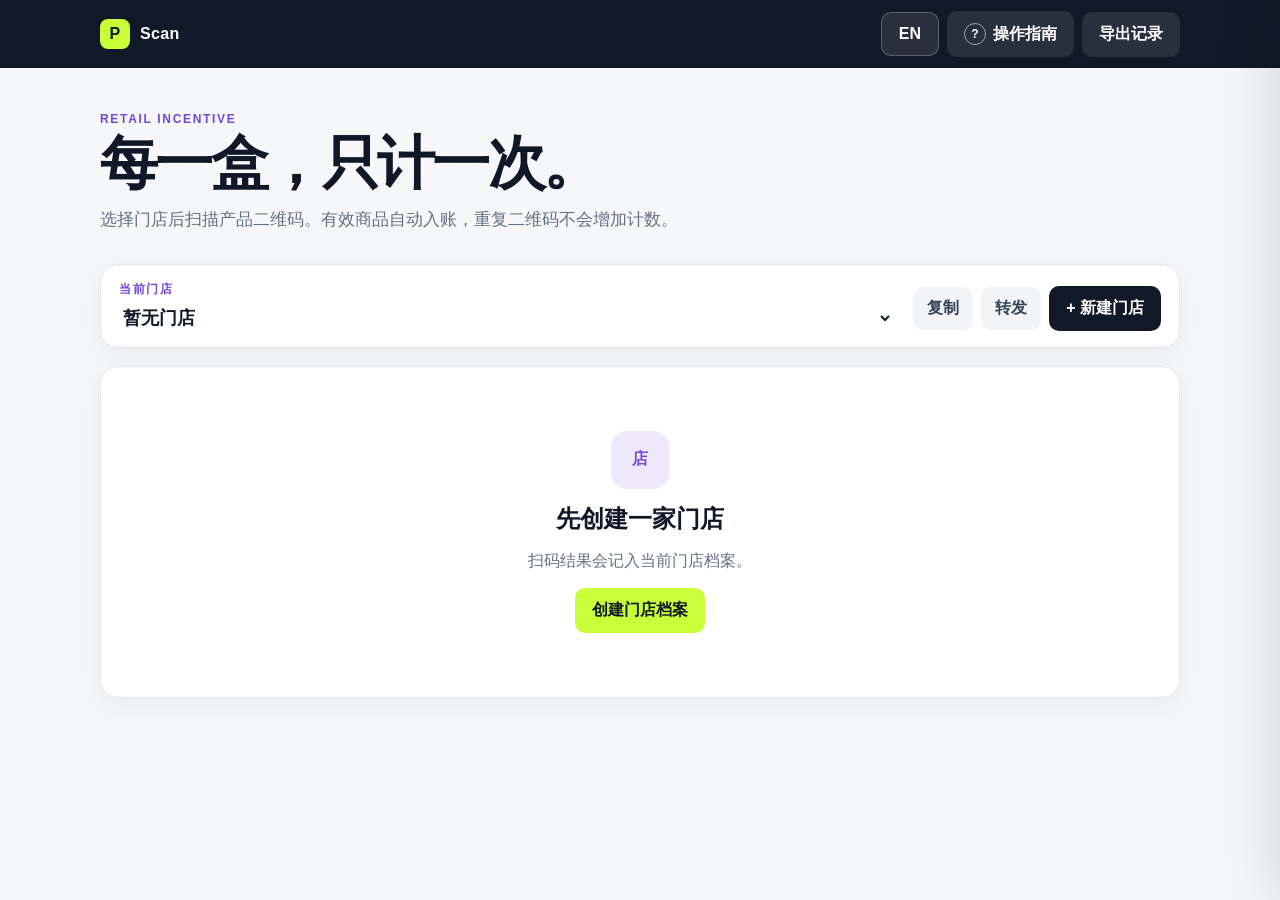
<file: index.html>
<!doctype html>
<html lang="zh-CN">
  <head>
    <meta charset="UTF-8" />
    <meta name="viewport" content="width=device-width, initial-scale=1, viewport-fit=cover" />
    <meta name="theme-color" content="#111827" />
    <title>门店扫码</title>
    <link rel="stylesheet" href="./styles.css" />
  </head>
  <body>
    <header class="topbar">
      <div class="brand"><span class="brand-mark">P</span><span>Scan</span></div>
      <div class="topbar-actions">
        <button id="language-button" class="quiet-button language-button" type="button" aria-label="Switch to English">EN</button>
        <button id="guide-button" class="quiet-button guide-trigger" type="button" aria-controls="guide-sidebar" aria-expanded="false">操作指南</button>
        <button id="export-button" class="quiet-button" type="button">导出记录</button>
      </div>
    </header>

    <main class="shell">
      <section class="hero">
        <p class="eyebrow">RETAIL INCENTIVE</p>
        <h1>每一盒，只计一次。</h1>
        <p>选择门店后扫描产品二维码。有效商品自动入账，重复二维码不会增加计数。</p>
      </section>

      <section class="store-panel card">
        <div class="store-selector">
          <span class="label">当前门店</span>
          <select id="store-select" aria-label="选择门店"></select>
        </div>
        <div class="store-actions">
          <button id="copy-store-button" class="action-button" type="button">复制</button>
          <button id="share-store-button" class="action-button" type="button">转发</button>
          <button id="new-store-button" class="secondary-button" type="button">+ 新建门店</button>
        </div>
      </section>

      <section id="empty-state" class="empty-state card">
        <div class="empty-icon">店</div>
        <h2>先创建一家门店</h2>
        <p>扫码结果会记入当前门店档案。</p>
        <button id="empty-new-store" class="primary-button" type="button">创建门店档案</button>
      </section>

      <div id="workspace" hidden>
        <section class="stats-grid">
          <article class="stat card"><span>有效扫码</span><strong id="total-count">0</strong><small>盒</small></article>
          <article class="stat card"><span>今日新增</span><strong id="today-count">0</strong><small>盒</small></article>
          <article class="stat card"><span>产品种类</span><strong id="product-count">0</strong><small>类</small></article>
        </section>

        <section class="batch-card card">
          <div class="section-heading">
            <div><span class="label">积分与返利</span><h2>当前批次</h2></div>
            <span id="batch-status" class="status-pill">等待扫码</span>
          </div>
          <div class="batch-grid">
            <div><span>本批积分</span><strong id="batch-points">0</strong><small>分（每盒 1 分）</small></div>
            <div><span>8000 KIT</span><strong id="batch-kit-count">0</strong><small>盒 × £22</small></div>
            <div><span>8000 POD</span><strong id="batch-pod-count">0</strong><small>盒 × £15.50</small></div>
            <div class="rebate-total"><span>20% 返利</span><strong id="batch-rebate">£0.00</strong><small id="batch-sales">计价销售额 £0.00</small></div>
          </div>
          <button id="submit-batch-button" class="primary-button full" type="button" disabled>提交本批并计算返利</button>
          <p id="last-batch-summary" class="batch-summary" hidden></p>
        </section>

        <section class="scanner-card card">
          <div class="section-heading">
            <div><span class="label">二维码扫描</span><h2 id="scanner-title">准备扫描</h2></div>
            <span id="camera-status" class="status-pill">相机未启动</span>
          </div>
          <div class="camera-frame">
            <div id="reader" aria-label="二维码相机画面"></div>
            <div id="detail-reader" aria-hidden="true"></div>
            <div class="scan-window" aria-hidden="true"><i></i></div>
            <div id="camera-placeholder" class="camera-placeholder">
              <div class="camera-icon"></div><p>点击下方按钮开启后置相机</p>
            </div>
          </div>
          <div id="scan-feedback" class="feedback neutral" role="status">等待扫码</div>
          <label id="camera-picker" class="camera-picker" hidden>
            <span>选择摄像头</span>
            <select id="camera-select"></select>
          </label>
          <div class="scanner-actions">
            <button id="camera-button" class="primary-button" type="button">开启相机扫码</button>
            <button id="capture-button" class="secondary-button" type="button">拍照识别</button>
            <input id="image-input" type="file" accept="image/*" capture="environment" hidden />
          </div>
          <details class="manual-entry">
            <summary>无法使用相机？手动输入测试</summary>
            <form id="manual-form">
              <input id="manual-code" autocomplete="off" maxlength="100" placeholder="输入二维码完整内容" />
              <button class="secondary-button" type="submit">验证并计数</button>
            </form>
          </details>
        </section>

        <section class="card records-card">
          <div class="section-heading">
            <div><span class="label">门店档案</span><h2 id="store-name">扫码记录</h2></div>
            <button id="edit-store-button" class="text-button" type="button">编辑资料</button>
          </div>
          <div id="store-meta" class="store-meta"></div>
          <div class="table-wrap">
            <table>
              <thead><tr><th>时间</th><th>产品</th><th>口味</th><th>二维码尾号</th></tr></thead>
              <tbody id="scan-list"></tbody>
            </table>
          </div>
          <p id="no-records" class="no-records">这家门店还没有有效扫码。</p>
        </section>
      </div>
    </main>

    <dialog id="store-dialog">
      <form id="store-form" method="dialog">
        <div class="dialog-heading"><div><span class="label">门店档案</span><h2 id="dialog-title">新建门店</h2></div><button class="close-button" value="cancel" aria-label="关闭">×</button></div>
        <input id="store-id" type="hidden" />
        <label>门店名称 *<input id="store-name-input" required maxlength="80" placeholder="例如：Soho Vape Store" /></label>
        <label>邮编（选填）<input id="store-postcode-input" maxlength="8" autocomplete="postal-code" placeholder="例如：SW1A 1AA" aria-describedby="postcode-error" /></label>
        <p id="postcode-error" class="field-error" role="alert" hidden>请输入有效的英国邮编，例如 SW1A 1AA。</p>
        <label>决策人名称（选填）<input id="store-decision-maker-input" maxlength="80" placeholder="姓名" /></label>
        <label>联系方式（选填）<input id="store-contact-input" maxlength="100" autocomplete="tel" placeholder="电话、WhatsApp 或邮箱" /></label>
        <div class="dialog-actions"><button class="quiet-button" value="cancel" type="button" id="cancel-store">取消</button><button class="primary-button" type="submit">保存档案</button></div>
      </form>
    </dialog>

    <dialog id="store-confirm-dialog">
      <form method="dialog">
        <div class="dialog-heading"><div><span class="label">开始扫码前确认</span><h2>店铺信息是否正确？</h2></div></div>
        <div class="confirm-store-card"><strong id="confirm-store-name"></strong><span id="confirm-store-postcode"></span></div>
        <p class="confirm-hint">本次扫码将计入以上店铺。</p>
        <div class="dialog-actions"><button class="quiet-button" value="cancel">取消</button><button class="primary-button" value="confirm">确认并开始扫码</button></div>
      </form>
    </dialog>

    <div id="guide-overlay" class="guide-overlay" aria-hidden="true"></div>
    <aside id="guide-sidebar" class="guide-sidebar" aria-hidden="true" aria-labelledby="guide-title">
      <div class="guide-header">
        <div><span class="label">快速上手</span><h2 id="guide-title">操作指南</h2></div>
        <button id="guide-close" class="guide-close" type="button" aria-label="关闭操作指南">×</button>
      </div>
      <div class="guide-content">
        <p class="guide-intro">按照以下步骤完成建店、扫码和结果分享。所有扫码数据只保存在当前手机浏览器。</p>
        <ol class="guide-steps">
          <li><span class="step-number">1</span><div><strong>创建店铺</strong><p>填写店铺名称、英国邮编、决策人名称和联系方式；邮编会自动校验和格式化。</p></div></li>
          <li><span class="step-number">2</span><div><strong>选择当前门店</strong><p>扫码前确认顶部显示的是正确门店，所有有效扫码会记入该门店。</p></div></li>
          <li><span class="step-number">3</span><div><strong>允许相机并确认店铺</strong><p>允许相机权限后，核对弹窗中的店铺名称和邮编，点击确认后才会开始扫码。</p></div></li>
          <li><span class="step-number">4</span><div><strong>对准二维码</strong><p>让完整二维码位于扫描框内并保持稳定。无法实时扫描时，点击“拍照识别”。</p></div></li>
          <li><span class="step-number">5</span><div><strong>查看识别结果</strong><div class="result-guide"><span class="result-success">计数成功</span><span>有效商品 +1</span><span class="result-duplicate">重复扫码</span><span>不会重复计数</span><span class="result-error">无效二维码</span><span>编码不符合规则</span></div></div></li>
          <li><span class="step-number">6</span><div><strong>提交批次</strong><p>每个有效盒码积 1 分。提交后系统按 8000 KIT £22、8000 POD £15.50 自动计算销售额及 20% 返利。</p></div></li>
        </ol>
        <section class="guide-note">
          <h3>相机无法开启？</h3>
          <p>请确认通过 HTTPS 网站打开，并在手机的浏览器网站设置中允许相机。关闭其他正在使用相机的应用后重试。</p>
        </section>
        <section class="guide-note">
          <h3>数据保存在哪里？</h3>
          <p>门店和扫码记录保存在当前浏览器。清除浏览器数据或更换手机后不会自动同步，请定期导出记录。</p>
        </section>
      </div>
    </aside>

    <script src="./vendor/html5-qrcode.min.js"></script>
    <script src="./vendor/jsQR.js"></script>
    <script type="module" src="./app.js"></script>
  </body>
</html>
</file>
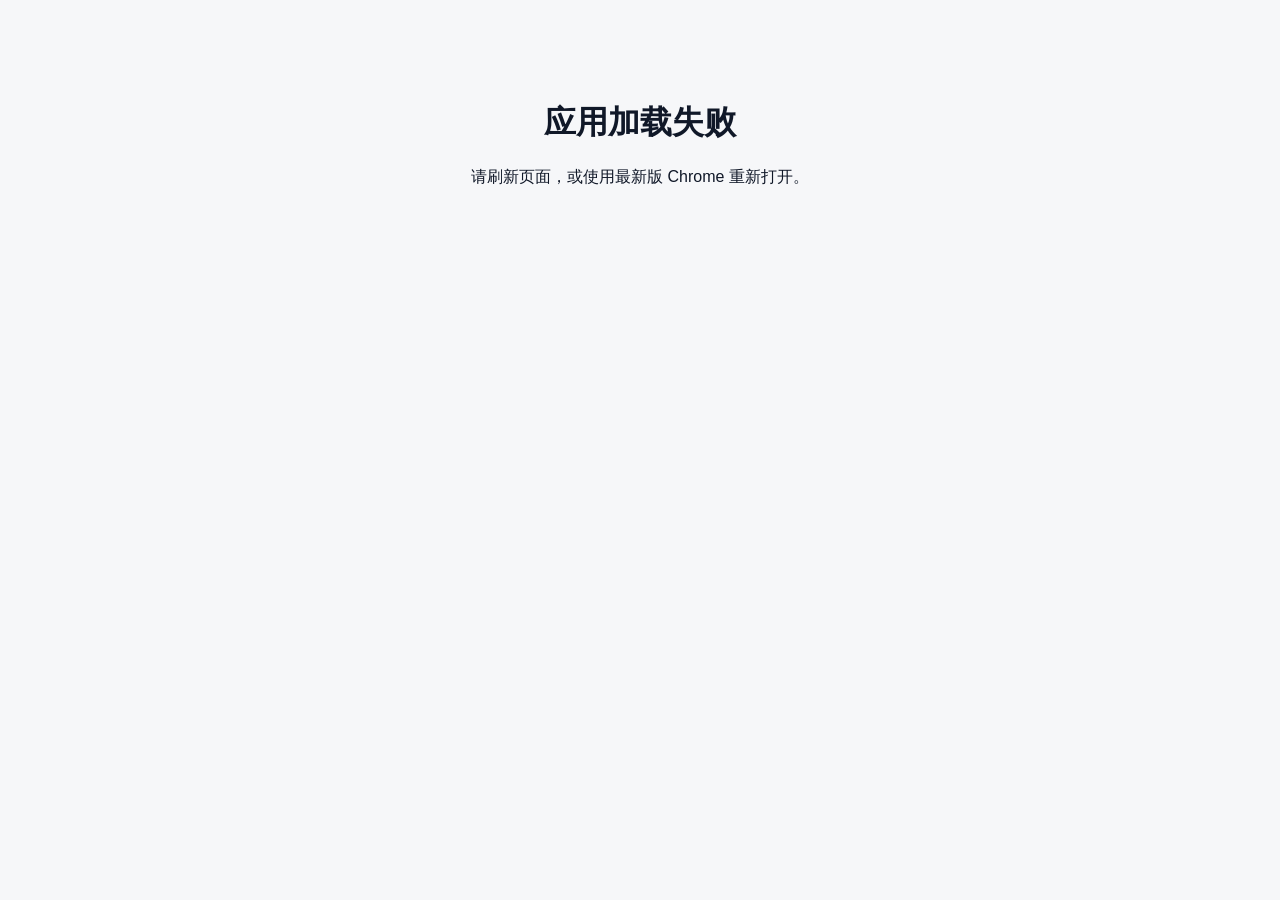
<file: PIXL门店扫码.html>
<!doctype html>
<html lang="zh-CN">
  <head>
    <meta charset="UTF-8" />
    <meta name="viewport" content="width=device-width, initial-scale=1, viewport-fit=cover" />
    <meta name="theme-color" content="#111827" />
    <title>PIXL 门店扫码 - 单文件版</title>
    <style>
:root { color-scheme: light; --ink:#101828; --muted:#667085; --line:#e4e7ec; --paper:#fff; --wash:#f6f7f9; --lime:#c8ff38; --purple:#7347d8; --success:#087a52; --danger:#b42318; font-family: Inter, "Segoe UI", "Microsoft YaHei", sans-serif; }
* { box-sizing:border-box; }
body { margin:0; color:var(--ink); background:var(--wash); }
button,input,select { font:inherit; }
button { cursor:pointer; }
.topbar { height:68px; padding:0 max(20px,calc((100vw - 1080px)/2)); display:flex; align-items:center; justify-content:space-between; background:#111827; color:white; }
.brand { display:flex; align-items:center; gap:10px; font-weight:750; letter-spacing:.02em; }
.brand-mark { display:grid; place-items:center; width:30px; height:30px; background:var(--lime); color:#111827; border-radius:8px; font-weight:900; }
.shell { width:min(1080px,calc(100% - 32px)); margin:0 auto; padding:44px 0 72px; }
.hero { max-width:660px; margin-bottom:30px; }
.eyebrow,.label { display:block; margin:0 0 7px; color:var(--purple); font-size:12px; font-weight:800; letter-spacing:.14em; text-transform:uppercase; }
.hero h1 { margin:0 0 12px; font-size:clamp(34px,6vw,58px); line-height:1.05; letter-spacing:-.045em; }
.hero p:last-child { margin:0; color:var(--muted); font-size:17px; line-height:1.65; }
.card { background:var(--paper); border:1px solid var(--line); border-radius:18px; box-shadow:0 8px 28px rgba(16,24,40,.05); }
.store-panel { padding:16px 18px; display:flex; align-items:end; justify-content:space-between; gap:20px; margin-bottom:18px; }
.store-panel>div { flex:1; }
select { width:100%; border:0; padding:2px 30px 2px 0; color:var(--ink); background:transparent; font-weight:750; font-size:18px; outline:none; }
.primary-button,.secondary-button,.quiet-button { border:0; border-radius:10px; padding:12px 17px; font-weight:750; }
.primary-button { color:#111827; background:var(--lime); }
.secondary-button { color:white; background:#111827; }
.quiet-button { color:inherit; background:rgba(255,255,255,.1); }
.full { width:100%; margin-top:12px; padding:15px; }
.empty-state { padding:64px 24px; text-align:center; }
.empty-state h2 { margin:14px 0 6px; }.empty-state p { color:var(--muted); }.empty-icon { margin:auto; display:grid; place-items:center; width:58px; height:58px; border-radius:16px; background:#eee9fa; color:var(--purple); font-weight:800; }
.stats-grid { display:grid; grid-template-columns:repeat(3,1fr); gap:14px; margin-bottom:14px; }
.stat { padding:22px; }.stat span { color:var(--muted); font-size:14px; }.stat strong { display:inline-block; margin:10px 5px 0 0; font-size:36px; letter-spacing:-.04em; }.stat small { color:var(--muted); }
.scanner-card,.records-card { padding:24px; margin-bottom:14px; }
.section-heading { display:flex; justify-content:space-between; align-items:center; gap:14px; margin-bottom:18px; }
.section-heading h2 { margin:0; font-size:22px; }.status-pill { padding:7px 10px; border-radius:999px; color:var(--muted); background:#f2f4f7; font-size:12px; font-weight:750; }.status-pill.live { background:#e7f8ef; color:var(--success); }
.camera-frame { position:relative; overflow:hidden; aspect-ratio:16/9; min-height:260px; border-radius:14px; background:#111827; }
#camera { width:100%; height:100%; object-fit:cover; }
.camera-placeholder { position:absolute; inset:0; display:grid; place-content:center; justify-items:center; color:#d0d5dd; text-align:center; }.camera-placeholder[hidden] { display:none; }.camera-icon { width:54px; height:40px; border:3px solid #98a2b3; border-radius:10px; position:relative; }.camera-icon:before { content:""; position:absolute; width:16px; height:16px; border:3px solid #98a2b3; border-radius:50%; left:16px; top:9px; }.camera-icon:after { content:""; position:absolute; width:20px; height:7px; background:#98a2b3; border-radius:5px 5px 0 0; left:14px; top:-9px; }
.scan-window { pointer-events:none; position:absolute; width:min(58%,280px); aspect-ratio:1; top:50%; left:50%; transform:translate(-50%,-50%); border:2px solid rgba(255,255,255,.28); border-radius:18px; }.scan-window:before,.scan-window:after,.scan-window i:before,.scan-window i:after { content:""; position:absolute; width:32px; height:32px; border-color:var(--lime); border-style:solid; }.scan-window:before { top:-2px; left:-2px; border-width:4px 0 0 4px; border-radius:16px 0 0; }.scan-window:after { top:-2px; right:-2px; border-width:4px 4px 0 0; border-radius:0 16px 0 0; }.scan-window i:before { bottom:-2px; left:-2px; border-width:0 0 4px 4px; border-radius:0 0 0 16px; }.scan-window i:after { bottom:-2px; right:-2px; border-width:0 4px 4px 0; border-radius:0 0 16px; }
.feedback { display:flex; justify-content:space-between; gap:10px; margin-top:12px; padding:13px 15px; border-radius:10px; font-size:14px; }.feedback span { color:inherit; opacity:.8; text-align:right; }.feedback.neutral { background:#f2f4f7; color:var(--muted); }.feedback.success { background:#e7f8ef; color:var(--success); }.feedback.error { background:#feeceb; color:var(--danger); }.feedback.duplicate { background:#fff4dc; color:#92400e; }
.manual-entry { margin-top:13px; color:var(--muted); font-size:13px; }.manual-entry summary { cursor:pointer; }.manual-entry form { display:flex; gap:8px; margin-top:10px; }.manual-entry input { flex:1; min-width:0; border:1px solid var(--line); border-radius:10px; padding:12px; }
.text-button,.close-button { border:0; color:var(--purple); background:transparent; font-weight:700; }.store-meta { margin:-8px 0 18px; color:var(--muted); font-size:14px; }
.table-wrap { overflow-x:auto; } table { width:100%; border-collapse:collapse; font-size:14px; } th { color:var(--muted); font-size:12px; text-align:left; font-weight:650; } th,td { padding:13px 10px; border-bottom:1px solid #f0f1f3; white-space:nowrap; } td strong,td small { display:block; } td small { margin-top:3px; color:var(--muted); }.no-records { padding:28px; color:var(--muted); text-align:center; }
dialog { width:min(520px,calc(100% - 28px)); padding:0; border:0; border-radius:18px; box-shadow:0 24px 70px rgba(16,24,40,.25); } dialog::backdrop { background:rgba(16,24,40,.6); backdrop-filter:blur(3px); } dialog form { padding:26px; }.dialog-heading { display:flex; justify-content:space-between; align-items:flex-start; margin-bottom:20px; }.dialog-heading h2 { margin:0; }.close-button { color:var(--muted); font-size:28px; line-height:1; } dialog label { display:block; margin:13px 0; color:#344054; font-size:13px; font-weight:650; } dialog input { width:100%; margin-top:6px; padding:12px 13px; border:1px solid #d0d5dd; border-radius:9px; outline:none; } dialog input:focus { border-color:var(--purple); box-shadow:0 0 0 3px #eee9fa; }.dialog-actions { display:flex; justify-content:flex-end; gap:10px; margin-top:22px; }.dialog-actions .quiet-button { color:var(--muted); background:#f2f4f7; }.fatal { padding:80px 24px; text-align:center; }
@media (max-width:680px) { .shell { width:min(100% - 22px,1080px); padding-top:28px; }.topbar { padding:0 14px; }.stats-grid { grid-template-columns:1fr 1fr 1fr; gap:8px; }.stat { padding:15px 12px; }.stat strong { font-size:27px; }.stat span { font-size:12px; }.scanner-card,.records-card { padding:16px; }.camera-frame { min-height:300px; aspect-ratio:3/4; }.store-panel { align-items:center; }.store-panel .secondary-button { padding:10px 12px; white-space:nowrap; }.feedback { flex-direction:column; }.feedback span { text-align:left; }.manual-entry form { flex-direction:column; } }

    </style>
  </head>
  <body>
    <header class="topbar">
      <div class="brand"><span class="brand-mark">P</span><span>PIXL Scan</span></div>
      <button id="export-button" class="quiet-button" type="button">导出记录</button>
    </header>

    <main class="shell">
      <section class="hero">
        <p class="eyebrow">RETAIL INCENTIVE</p>
        <h1>每一盒，只计一次。</h1>
        <p>选择门店后扫描产品二维码。有效商品自动入账，重复二维码不会增加计数。</p>
      </section>

      <section class="store-panel card">
        <div>
          <span class="label">当前门店</span>
          <select id="store-select" aria-label="选择门店"></select>
        </div>
        <button id="new-store-button" class="secondary-button" type="button">+ 新建门店</button>
      </section>

      <section id="empty-state" class="empty-state card">
        <div class="empty-icon">店</div>
        <h2>先创建一家门店</h2>
        <p>扫码结果会记入当前门店档案。</p>
        <button id="empty-new-store" class="primary-button" type="button">创建门店档案</button>
      </section>

      <div id="workspace" hidden>
        <section class="stats-grid">
          <article class="stat card"><span>有效扫码</span><strong id="total-count">0</strong><small>盒</small></article>
          <article class="stat card"><span>今日新增</span><strong id="today-count">0</strong><small>盒</small></article>
          <article class="stat card"><span>产品种类</span><strong id="product-count">0</strong><small>类</small></article>
        </section>

        <section class="scanner-card card">
          <div class="section-heading">
            <div><span class="label">二维码扫描</span><h2 id="scanner-title">准备扫描</h2></div>
            <span id="camera-status" class="status-pill">相机未启动</span>
          </div>
          <div class="camera-frame">
            <video id="camera" playsinline muted></video>
            <div class="scan-window" aria-hidden="true"><i></i></div>
            <div id="camera-placeholder" class="camera-placeholder">
              <div class="camera-icon"></div><p>点击下方按钮开启后置相机</p>
            </div>
          </div>
          <div id="scan-feedback" class="feedback neutral" role="status">等待扫码</div>
          <button id="camera-button" class="primary-button full" type="button">开启相机扫码</button>
          <details class="manual-entry">
            <summary>无法使用相机？手动输入测试</summary>
            <form id="manual-form">
              <input id="manual-code" autocomplete="off" maxlength="100" placeholder="输入二维码完整内容" />
              <button class="secondary-button" type="submit">验证并计数</button>
            </form>
          </details>
        </section>

        <section class="card records-card">
          <div class="section-heading">
            <div><span class="label">门店档案</span><h2 id="store-name">扫码记录</h2></div>
            <button id="edit-store-button" class="text-button" type="button">编辑资料</button>
          </div>
          <div id="store-meta" class="store-meta"></div>
          <div class="table-wrap">
            <table>
              <thead><tr><th>时间</th><th>产品</th><th>口味</th><th>二维码尾号</th></tr></thead>
              <tbody id="scan-list"></tbody>
            </table>
          </div>
          <p id="no-records" class="no-records">这家门店还没有有效扫码。</p>
        </section>
      </div>
    </main>

    <dialog id="store-dialog">
      <form id="store-form" method="dialog">
        <div class="dialog-heading"><div><span class="label">门店档案</span><h2 id="dialog-title">新建门店</h2></div><button class="close-button" value="cancel" aria-label="关闭">×</button></div>
        <input id="store-id" type="hidden" />
        <label>门店名称 *<input id="store-name-input" required maxlength="80" placeholder="例如：Soho Vape Store" /></label>
        <label>门店编号<input id="store-code-input" maxlength="40" placeholder="例如：UK-001" /></label>
        <label>地址<input id="store-address-input" maxlength="160" placeholder="门店地址" /></label>
        <label>联系人<input id="store-contact-input" maxlength="80" placeholder="姓名或电话" /></label>
        <div class="dialog-actions"><button class="quiet-button" value="cancel" type="button" id="cancel-store">取消</button><button class="primary-button" type="submit">保存档案</button></div>
      </form>
    </dialog>

    <script>
const EMBEDDED_CATALOG = {
  "generatedFrom": "PIXL UK [Jun 26] Code.xlsx",
  "generatedAt": "2026-06-20T14:41:57.608Z",
  "models": {
    "P8W03": "PIXL 8K Wet Kit",
    "P8T03": "PIXL 8K Tank Kit",
    "PDW02": "PIXL DUO Wet Kit",
    "PDT02": "PIXL DUO Tank Kit",
    "PNS24": "PIXL Nicotine Salt(20mg)",
    "PNS14": "PIXL Nicotine Salt(10mg)",
    "PNS54": "PIXL Nicotine Salt(5mg)",
    "P5W05": "PIXL 5K Wet Kit",
    "P5T05": "PIXL 5K Tank Kit",
    "P5D05": "PIXL 5K Dry Kit"
  },
  "rules": [
    {
      "productCode": "P5D05",
      "flavorCode": "CO3",
      "flavorName": "Cosmic Orange"
    },
    {
      "productCode": "P5D05",
      "flavorCode": "GP2",
      "flavorName": "Galaxy Purple"
    },
    {
      "productCode": "P5D05",
      "flavorCode": "MB1",
      "flavorName": "Midnight Black"
    },
    {
      "productCode": "P5D05",
      "flavorCode": "SG6",
      "flavorName": "Space Grey"
    },
    {
      "productCode": "P5D05",
      "flavorCode": "SR5",
      "flavorName": "Sunset Red"
    },
    {
      "productCode": "P5D05",
      "flavorCode": "TB4",
      "flavorName": "Twilight Blue"
    },
    {
      "productCode": "P5T05",
      "flavorCode": "N^S",
      "flavorName": "Blue Razz GB"
    },
    {
      "productCode": "P5T05",
      "flavorCode": "N^*",
      "flavorName": "Blueberry Raspberry"
    },
    {
      "productCode": "P5T05",
      "flavorCode": "N_^",
      "flavorName": "Blueberry Sour Razz"
    },
    {
      "productCode": "P5T05",
      "flavorCode": "OU%",
      "flavorName": "Cherry Ice"
    },
    {
      "productCode": "P5T05",
      "flavorCode": "RY#",
      "flavorName": "Fresh Mint"
    },
    {
      "productCode": "P5T05",
      "flavorCode": "T[@",
      "flavorName": "Hawaiian Oasis"
    },
    {
      "productCode": "P5T05",
      "flavorCode": "TT$",
      "flavorName": "Huba Huba"
    },
    {
      "productCode": "P5T05",
      "flavorCode": "V\\@",
      "flavorName": "Juicy Peach"
    },
    {
      "productCode": "P5T05",
      "flavorCode": "XX&",
      "flavorName": "Lemon Lime"
    },
    {
      "productCode": "P5T05",
      "flavorCode": "YN$",
      "flavorName": "Mr Blue"
    },
    {
      "productCode": "P5T05",
      "flavorCode": "\\U#",
      "flavorName": "Pineapple Ice"
    },
    {
      "productCode": "P5T05",
      "flavorCode": "^O^",
      "flavorName": "Rainbow Candy"
    },
    {
      "productCode": "P5T05",
      "flavorCode": "_N^",
      "flavorName": "Strawberry Burst"
    },
    {
      "productCode": "P5T05",
      "flavorCode": "_TT",
      "flavorName": "Strawberry Huba Huba"
    },
    {
      "productCode": "P5T05",
      "flavorCode": "_^O",
      "flavorName": "Strawberry Raspberry Cherry"
    },
    {
      "productCode": "P5T05",
      "flavorCode": "_^U",
      "flavorName": "Strawberry Raspberry Ice"
    },
    {
      "productCode": "P5W05",
      "flavorCode": "N^S",
      "flavorName": "Blue Razz GB"
    },
    {
      "productCode": "P5W05",
      "flavorCode": "N^*",
      "flavorName": "Blueberry Raspberry"
    },
    {
      "productCode": "P5W05",
      "flavorCode": "N_^",
      "flavorName": "Blueberry Sour Razz"
    },
    {
      "productCode": "P5W05",
      "flavorCode": "OU%",
      "flavorName": "Cherry Ice"
    },
    {
      "productCode": "P5W05",
      "flavorCode": "RY#",
      "flavorName": "Fresh Mint"
    },
    {
      "productCode": "P5W05",
      "flavorCode": "TT$",
      "flavorName": "Huba Huba"
    },
    {
      "productCode": "P5W05",
      "flavorCode": "XX&",
      "flavorName": "Lemon Lime"
    },
    {
      "productCode": "P5W05",
      "flavorCode": "\\U#",
      "flavorName": "Pineapple Ice"
    },
    {
      "productCode": "P5W05",
      "flavorCode": "^O^",
      "flavorName": "Rainbow Candy"
    },
    {
      "productCode": "P5W05",
      "flavorCode": "_TT",
      "flavorName": "Strawberry Huba Huba"
    },
    {
      "productCode": "P8T03",
      "flavorCode": "NO$",
      "flavorName": "Black Cherry"
    },
    {
      "productCode": "P8T03",
      "flavorCode": "NOO",
      "flavorName": "Blue Cherry Cranberry"
    },
    {
      "productCode": "P8T03",
      "flavorCode": "NY^",
      "flavorName": "Blue Magic"
    },
    {
      "productCode": "P8T03",
      "flavorCode": "N^B",
      "flavorName": "Blue Razz Cherry"
    },
    {
      "productCode": "P8T03",
      "flavorCode": "N^A",
      "flavorName": "Blue Razz Chew"
    },
    {
      "productCode": "P8T03",
      "flavorCode": "N^O",
      "flavorName": "Blue Razz Cotton"
    },
    {
      "productCode": "P8T03",
      "flavorCode": "N^X",
      "flavorName": "Blue Razz Lemonade"
    },
    {
      "productCode": "P8T03",
      "flavorCode": "N^*",
      "flavorName": "Blueberry Raspberry"
    },
    {
      "productCode": "P8T03",
      "flavorCode": "N_^",
      "flavorName": "Blueberry Sour Razz"
    },
    {
      "productCode": "P8T03",
      "flavorCode": "OU%",
      "flavorName": "Cherry Ice"
    },
    {
      "productCode": "P8T03",
      "flavorCode": "OX*",
      "flavorName": "cherry lemonade"
    },
    {
      "productCode": "P8T03",
      "flavorCode": "O\\*",
      "flavorName": "Cherry Pop"
    },
    {
      "productCode": "P8T03",
      "flavorCode": "O_^",
      "flavorName": "cherry sour raspberry"
    },
    {
      "productCode": "P8T03",
      "flavorCode": "OX&",
      "flavorName": "Cola Lime"
    },
    {
      "productCode": "P8T03",
      "flavorCode": "PM^",
      "flavorName": "Double Apple"
    },
    {
      "productCode": "P8T03",
      "flavorCode": "RY#",
      "flavorName": "Fresh Mint"
    },
    {
      "productCode": "P8T03",
      "flavorCode": "T[@",
      "flavorName": "Hawaiian Oasis"
    },
    {
      "productCode": "P8T03",
      "flavorCode": "TN%",
      "flavorName": "Hub Bub"
    },
    {
      "productCode": "P8T03",
      "flavorCode": "V\\@",
      "flavorName": "Juicy Peach"
    },
    {
      "productCode": "P8T03",
      "flavorCode": "XMX",
      "flavorName": "Lemon & Lime"
    },
    {
      "productCode": "P8T03",
      "flavorCode": "YU&",
      "flavorName": "Mango Ice"
    },
    {
      "productCode": "P8T03",
      "flavorCode": "\\\\%",
      "flavorName": "Paradise Punch"
    },
    {
      "productCode": "P8T03",
      "flavorCode": "\\U#",
      "flavorName": "Pineapple Ice"
    },
    {
      "productCode": "P8T03",
      "flavorCode": "\\X*",
      "flavorName": "Pink Lemonade"
    },
    {
      "productCode": "P8T03",
      "flavorCode": "\\^(",
      "flavorName": "Pink Razz"
    },
    {
      "productCode": "P8T03",
      "flavorCode": "\\P$",
      "flavorName": "PIXL Dust"
    },
    {
      "productCode": "P8T03",
      "flavorCode": "\\P(",
      "flavorName": "Purple Dream"
    },
    {
      "productCode": "P8T03",
      "flavorCode": "^^*",
      "flavorName": "Rainbow Rush"
    },
    {
      "productCode": "P8T03",
      "flavorCode": "^c(",
      "flavorName": "Raspberry Watermelon"
    },
    {
      "productCode": "P8T03",
      "flavorCode": "_^^",
      "flavorName": "Sakura Raspberry"
    },
    {
      "productCode": "P8T03",
      "flavorCode": "_OM",
      "flavorName": "sour cherry apple"
    },
    {
      "productCode": "P8T03",
      "flavorCode": "_\\Y",
      "flavorName": "sour pineapple mango"
    },
    {
      "productCode": "P8T03",
      "flavorCode": "_$Y",
      "flavorName": "SPEARMINT"
    },
    {
      "productCode": "P8T03",
      "flavorCode": "_(]",
      "flavorName": "Starmix"
    },
    {
      "productCode": "P8T03",
      "flavorCode": "_N^",
      "flavorName": "Strawberry Burst"
    },
    {
      "productCode": "P8T03",
      "flavorCode": "_WN",
      "flavorName": "Strawberry Kiwi Bubba"
    },
    {
      "productCode": "P8T03",
      "flavorCode": "_W^",
      "flavorName": "Strawberry Kiwi Razz"
    },
    {
      "productCode": "P8T03",
      "flavorCode": "_c$",
      "flavorName": "Strawberry Watermelon"
    },
    {
      "productCode": "P8T03",
      "flavorCode": "8c&",
      "flavorName": "Tropical Wave"
    },
    {
      "productCode": "P8T03",
      "flavorCode": "cU^",
      "flavorName": "Watermelon Ice"
    },
    {
      "productCode": "P8W03",
      "flavorCode": "NO$",
      "flavorName": "Black Cherry"
    },
    {
      "productCode": "P8W03",
      "flavorCode": "NOO",
      "flavorName": "Blue Cherry Cranberry"
    },
    {
      "productCode": "P8W03",
      "flavorCode": "NY^",
      "flavorName": "Blue Magic"
    },
    {
      "productCode": "P8W03",
      "flavorCode": "N^B",
      "flavorName": "Blue Razz Cherry"
    },
    {
      "productCode": "P8W03",
      "flavorCode": "N^A",
      "flavorName": "Blue Razz Chew"
    },
    {
      "productCode": "P8W03",
      "flavorCode": "N^O",
      "flavorName": "Blue Razz Cotton"
    },
    {
      "productCode": "P8W03",
      "flavorCode": "N^X",
      "flavorName": "Blue Razz Lemonade"
    },
    {
      "productCode": "P8W03",
      "flavorCode": "N^*",
      "flavorName": "Blueberry Raspberry"
    },
    {
      "productCode": "P8W03",
      "flavorCode": "N_^",
      "flavorName": "Blueberry Sour Razz"
    },
    {
      "productCode": "P8W03",
      "flavorCode": "OU%",
      "flavorName": "Cherry Ice"
    },
    {
      "productCode": "P8W03",
      "flavorCode": "OX*",
      "flavorName": "cherry lemonade"
    },
    {
      "productCode": "P8W03",
      "flavorCode": "O\\*",
      "flavorName": "Cherry Pop"
    },
    {
      "productCode": "P8W03",
      "flavorCode": "O_^",
      "flavorName": "cherry sour raspberry"
    },
    {
      "productCode": "P8W03",
      "flavorCode": "OX&",
      "flavorName": "Cola Lime"
    },
    {
      "productCode": "P8W03",
      "flavorCode": "PM^",
      "flavorName": "Double Apple"
    },
    {
      "productCode": "P8W03",
      "flavorCode": "RY#",
      "flavorName": "Fresh Mint"
    },
    {
      "productCode": "P8W03",
      "flavorCode": "T[@",
      "flavorName": "Hawaiian Oasis"
    },
    {
      "productCode": "P8W03",
      "flavorCode": "TN%",
      "flavorName": "Hub Bub"
    },
    {
      "productCode": "P8W03",
      "flavorCode": "V\\@",
      "flavorName": "Juicy Peach"
    },
    {
      "productCode": "P8W03",
      "flavorCode": "XMX",
      "flavorName": "Lemon & Lime"
    },
    {
      "productCode": "P8W03",
      "flavorCode": "YU&",
      "flavorName": "Mango Ice"
    },
    {
      "productCode": "P8W03",
      "flavorCode": "\\\\%",
      "flavorName": "Paradise Punch"
    },
    {
      "productCode": "P8W03",
      "flavorCode": "\\U#",
      "flavorName": "Pineapple Ice"
    },
    {
      "productCode": "P8W03",
      "flavorCode": "\\X*",
      "flavorName": "Pink Lemonade"
    },
    {
      "productCode": "P8W03",
      "flavorCode": "\\^(",
      "flavorName": "Pink Razz"
    },
    {
      "productCode": "P8W03",
      "flavorCode": "\\P$",
      "flavorName": "PIXL Dust"
    },
    {
      "productCode": "P8W03",
      "flavorCode": "\\P(",
      "flavorName": "Purple Dream"
    },
    {
      "productCode": "P8W03",
      "flavorCode": "^^*",
      "flavorName": "Rainbow Rush"
    },
    {
      "productCode": "P8W03",
      "flavorCode": "^c(",
      "flavorName": "Raspberry Watermelon"
    },
    {
      "productCode": "P8W03",
      "flavorCode": "_^^",
      "flavorName": "Sakura Raspberry"
    },
    {
      "productCode": "P8W03",
      "flavorCode": "_OM",
      "flavorName": "sour cherry apple"
    },
    {
      "productCode": "P8W03",
      "flavorCode": "_\\Y",
      "flavorName": "sour pineapple mango"
    },
    {
      "productCode": "P8W03",
      "flavorCode": "_$Y",
      "flavorName": "SPEARMINT"
    },
    {
      "productCode": "P8W03",
      "flavorCode": "_(]",
      "flavorName": "Starmix"
    },
    {
      "productCode": "P8W03",
      "flavorCode": "_N^",
      "flavorName": "Strawberry Burst"
    },
    {
      "productCode": "P8W03",
      "flavorCode": "_WN",
      "flavorName": "Strawberry Kiwi Bubba"
    },
    {
      "productCode": "P8W03",
      "flavorCode": "_W^",
      "flavorName": "Strawberry Kiwi Razz"
    },
    {
      "productCode": "P8W03",
      "flavorCode": "_c$",
      "flavorName": "Strawberry Watermelon"
    },
    {
      "productCode": "P8W03",
      "flavorCode": "8c&",
      "flavorName": "Tropical Wave"
    },
    {
      "productCode": "P8W03",
      "flavorCode": "cU^",
      "flavorName": "Watermelon Ice"
    },
    {
      "productCode": "PDT02",
      "flavorCode": "N!X",
      "flavorName": "Berry Edition"
    },
    {
      "productCode": "PDT02",
      "flavorCode": "N&]",
      "flavorName": "Blue Edition"
    },
    {
      "productCode": "PDT02",
      "flavorCode": "N^$",
      "flavorName": "Blueberry Razz"
    },
    {
      "productCode": "PDT02",
      "flavorCode": "O(W",
      "flavorName": "Cherry Edition"
    },
    {
      "productCode": "PDT02",
      "flavorCode": "O_^",
      "flavorName": "Cherry Sour Raspberry"
    },
    {
      "productCode": "PDT02",
      "flavorCode": "R*^",
      "flavorName": "Fantasy Edition"
    },
    {
      "productCode": "PDT02",
      "flavorCode": "XX&",
      "flavorName": "Lemon Lime"
    },
    {
      "productCode": "PDT02",
      "flavorCode": "X)d",
      "flavorName": "Lemonade Edition"
    },
    {
      "productCode": "PDT02",
      "flavorCode": "X$T",
      "flavorName": "Lime Edition"
    },
    {
      "productCode": "PDT02",
      "flavorCode": "Y@f",
      "flavorName": "Mint Edition"
    },
    {
      "productCode": "PDT02",
      "flavorCode": "\\*V",
      "flavorName": "Pineapple Edition"
    },
    {
      "productCode": "PDT02",
      "flavorCode": "\\U#",
      "flavorName": "Pineapple Ice"
    },
    {
      "productCode": "PDT02",
      "flavorCode": "\\%S",
      "flavorName": "Pink Edition"
    },
    {
      "productCode": "PDT02",
      "flavorCode": "\\#Z",
      "flavorName": "Purple Edition"
    },
    {
      "productCode": "PDT02",
      "flavorCode": "^!8",
      "flavorName": "Raspberry Edition"
    },
    {
      "productCode": "PDT02",
      "flavorCode": "^&P",
      "flavorName": "Red Edition"
    },
    {
      "productCode": "PDT02",
      "flavorCode": "_@Y",
      "flavorName": "Strawberry Edition"
    },
    {
      "productCode": "PDT02",
      "flavorCode": "8(_",
      "flavorName": "Tropical Edition"
    },
    {
      "productCode": "PDT02",
      "flavorCode": "c^\\",
      "flavorName": "Watermelon Edition"
    },
    {
      "productCode": "PDT02",
      "flavorCode": "cU^",
      "flavorName": "Watermelon Ice"
    },
    {
      "productCode": "PDT02",
      "flavorCode": "e$b",
      "flavorName": "Yellow Edition"
    },
    {
      "productCode": "PDW02",
      "flavorCode": "N!X",
      "flavorName": "Berry Edition"
    },
    {
      "productCode": "PDW02",
      "flavorCode": "N&]",
      "flavorName": "Blue Edition"
    },
    {
      "productCode": "PDW02",
      "flavorCode": "N^$",
      "flavorName": "Blueberry Razz"
    },
    {
      "productCode": "PDW02",
      "flavorCode": "O(W",
      "flavorName": "Cherry Edition"
    },
    {
      "productCode": "PDW02",
      "flavorCode": "O_^",
      "flavorName": "Cherry Sour Raspberry"
    },
    {
      "productCode": "PDW02",
      "flavorCode": "R*^",
      "flavorName": "Fantasy Edition"
    },
    {
      "productCode": "PDW02",
      "flavorCode": "XX&",
      "flavorName": "Lemon Lime"
    },
    {
      "productCode": "PDW02",
      "flavorCode": "X)d",
      "flavorName": "Lemonade Edition"
    },
    {
      "productCode": "PDW02",
      "flavorCode": "X$T",
      "flavorName": "Lime Edition"
    },
    {
      "productCode": "PDW02",
      "flavorCode": "Y@f",
      "flavorName": "Mint Edition"
    },
    {
      "productCode": "PDW02",
      "flavorCode": "\\*V",
      "flavorName": "Pineapple Edition"
    },
    {
      "productCode": "PDW02",
      "flavorCode": "\\U#",
      "flavorName": "Pineapple Ice"
    },
    {
      "productCode": "PDW02",
      "flavorCode": "\\%S",
      "flavorName": "Pink Edition"
    },
    {
      "productCode": "PDW02",
      "flavorCode": "\\#Z",
      "flavorName": "Purple Edition"
    },
    {
      "productCode": "PDW02",
      "flavorCode": "^!8",
      "flavorName": "Raspberry Edition"
    },
    {
      "productCode": "PDW02",
      "flavorCode": "^&P",
      "flavorName": "Red Edition"
    },
    {
      "productCode": "PDW02",
      "flavorCode": "_@Y",
      "flavorName": "Strawberry Edition"
    },
    {
      "productCode": "PDW02",
      "flavorCode": "8(_",
      "flavorName": "Tropical Edition"
    },
    {
      "productCode": "PDW02",
      "flavorCode": "c^\\",
      "flavorName": "Watermelon Edition"
    },
    {
      "productCode": "PDW02",
      "flavorCode": "cU^",
      "flavorName": "Watermelon Ice"
    },
    {
      "productCode": "PDW02",
      "flavorCode": "e$b",
      "flavorName": "Yellow Edition"
    },
    {
      "productCode": "PNS14",
      "flavorCode": "NU(",
      "flavorName": "Banana ice"
    },
    {
      "productCode": "PNS14",
      "flavorCode": "NN^",
      "flavorName": "black blueberry"
    },
    {
      "productCode": "PNS14",
      "flavorCode": "NY&",
      "flavorName": "Blackcurrant Menthol"
    },
    {
      "productCode": "PNS14",
      "flavorCode": "N^O",
      "flavorName": "Blue Razz Cherry"
    },
    {
      "productCode": "PNS14",
      "flavorCode": "N^S",
      "flavorName": "Blue Razz Gummy"
    },
    {
      "productCode": "PNS14",
      "flavorCode": "N^X",
      "flavorName": "Blue Razz Lemonade"
    },
    {
      "productCode": "PNS14",
      "flavorCode": "N_^",
      "flavorName": "Blue Sour Raspberry"
    },
    {
      "productCode": "PNS14",
      "flavorCode": "N^*",
      "flavorName": "Blueberry Raspberry"
    },
    {
      "productCode": "PNS14",
      "flavorCode": "OU%",
      "flavorName": "Cherry Ice"
    },
    {
      "productCode": "PNS14",
      "flavorCode": "O_^",
      "flavorName": "cherry sour raspberry"
    },
    {
      "productCode": "PNS14",
      "flavorCode": "OX&",
      "flavorName": "Cola Lime"
    },
    {
      "productCode": "PNS14",
      "flavorCode": "POU",
      "flavorName": "Dark cherry ice"
    },
    {
      "productCode": "PNS14",
      "flavorCode": "RO%",
      "flavorName": "fizzy cherry"
    },
    {
      "productCode": "PNS14",
      "flavorCode": "RY#",
      "flavorName": "Fresh Mint"
    },
    {
      "productCode": "PNS14",
      "flavorCode": "S&Y",
      "flavorName": "Grape"
    },
    {
      "productCode": "PNS14",
      "flavorCode": "SN(",
      "flavorName": "Grape Berry"
    },
    {
      "productCode": "PNS14",
      "flavorCode": "SN^",
      "flavorName": "gummy bear"
    },
    {
      "productCode": "PNS14",
      "flavorCode": "TN%",
      "flavorName": "Hub bub"
    },
    {
      "productCode": "PNS14",
      "flavorCode": "V\\@",
      "flavorName": "Juicy Peach"
    },
    {
      "productCode": "PNS14",
      "flavorCode": "XX&",
      "flavorName": "Lemon Lime"
    },
    {
      "productCode": "PNS14",
      "flavorCode": "Y*]",
      "flavorName": "Menthol"
    },
    {
      "productCode": "PNS14",
      "flavorCode": "YN$",
      "flavorName": "Mr blue"
    },
    {
      "productCode": "PNS14",
      "flavorCode": "[%W",
      "flavorName": "oasis"
    },
    {
      "productCode": "PNS14",
      "flavorCode": "\\U#",
      "flavorName": "Pineapple Ice"
    },
    {
      "productCode": "PNS14",
      "flavorCode": "^^&",
      "flavorName": "Rhubarb Raspberry"
    },
    {
      "productCode": "PNS14",
      "flavorCode": "_UO",
      "flavorName": "strawberry ice cream"
    },
    {
      "productCode": "PNS14",
      "flavorCode": "_^O",
      "flavorName": "strawberry raspberry cherry"
    },
    {
      "productCode": "PNS14",
      "flavorCode": "_c$",
      "flavorName": "Strawberry Watermelon"
    },
    {
      "productCode": "PNS14",
      "flavorCode": "8Y$",
      "flavorName": "Triple Mango"
    },
    {
      "productCode": "PNS14",
      "flavorCode": "cU^",
      "flavorName": "Watermelon Ice"
    },
    {
      "productCode": "PNS24",
      "flavorCode": "NU(",
      "flavorName": "Banana ice"
    },
    {
      "productCode": "PNS24",
      "flavorCode": "NN^",
      "flavorName": "black blueberry"
    },
    {
      "productCode": "PNS24",
      "flavorCode": "NY&",
      "flavorName": "Blackcurrant Menthol"
    },
    {
      "productCode": "PNS24",
      "flavorCode": "N^O",
      "flavorName": "Blue Razz Cherry"
    },
    {
      "productCode": "PNS24",
      "flavorCode": "N^S",
      "flavorName": "Blue Razz Gummy"
    },
    {
      "productCode": "PNS24",
      "flavorCode": "N^X",
      "flavorName": "Blue Razz Lemonade"
    },
    {
      "productCode": "PNS24",
      "flavorCode": "N_^",
      "flavorName": "Blue Sour Raspberry"
    },
    {
      "productCode": "PNS24",
      "flavorCode": "N^*",
      "flavorName": "Blueberry Raspberry"
    },
    {
      "productCode": "PNS24",
      "flavorCode": "OU%",
      "flavorName": "Cherry Ice"
    },
    {
      "productCode": "PNS24",
      "flavorCode": "O_^",
      "flavorName": "cherry sour raspberry"
    },
    {
      "productCode": "PNS24",
      "flavorCode": "OX&",
      "flavorName": "Cola Lime"
    },
    {
      "productCode": "PNS24",
      "flavorCode": "POU",
      "flavorName": "Dark cherry ice"
    },
    {
      "productCode": "PNS24",
      "flavorCode": "RO%",
      "flavorName": "fizzy cherry"
    },
    {
      "productCode": "PNS24",
      "flavorCode": "RY#",
      "flavorName": "Fresh Mint"
    },
    {
      "productCode": "PNS24",
      "flavorCode": "S&Y",
      "flavorName": "Grape"
    },
    {
      "productCode": "PNS24",
      "flavorCode": "SN(",
      "flavorName": "Grape Berry"
    },
    {
      "productCode": "PNS24",
      "flavorCode": "SN^",
      "flavorName": "gummy bear"
    },
    {
      "productCode": "PNS24",
      "flavorCode": "TN%",
      "flavorName": "Hub bub"
    },
    {
      "productCode": "PNS24",
      "flavorCode": "V\\@",
      "flavorName": "Juicy Peach"
    },
    {
      "productCode": "PNS24",
      "flavorCode": "XX&",
      "flavorName": "Lemon Lime"
    },
    {
      "productCode": "PNS24",
      "flavorCode": "Y*]",
      "flavorName": "Menthol"
    },
    {
      "productCode": "PNS24",
      "flavorCode": "YN$",
      "flavorName": "Mr blue"
    },
    {
      "productCode": "PNS24",
      "flavorCode": "[%W",
      "flavorName": "oasis"
    },
    {
      "productCode": "PNS24",
      "flavorCode": "\\U#",
      "flavorName": "Pineapple Ice"
    },
    {
      "productCode": "PNS24",
      "flavorCode": "^^&",
      "flavorName": "Rhubarb Raspberry"
    },
    {
      "productCode": "PNS24",
      "flavorCode": "_UO",
      "flavorName": "strawberry ice cream"
    },
    {
      "productCode": "PNS24",
      "flavorCode": "_^O",
      "flavorName": "strawberry raspberry cherry"
    },
    {
      "productCode": "PNS24",
      "flavorCode": "_c$",
      "flavorName": "Strawberry Watermelon"
    },
    {
      "productCode": "PNS24",
      "flavorCode": "8Y$",
      "flavorName": "Triple Mango"
    },
    {
      "productCode": "PNS24",
      "flavorCode": "cU^",
      "flavorName": "Watermelon Ice"
    }
  ]
};
const DB_NAME = "pixl-retail-scan";
const DB_VERSION = 1;

function requestResult(request) {
  return new Promise((resolve, reject) => {
    request.onsuccess = () => resolve(request.result);
    request.onerror = () => reject(request.error);
  });
}

async function openDatabase() {
  const request = indexedDB.open(DB_NAME, DB_VERSION);
  request.onupgradeneeded = () => {
    const db = request.result;
    const stores = db.createObjectStore("stores", { keyPath: "id" });
    stores.createIndex("name", "name");
    const scans = db.createObjectStore("scans", { keyPath: "code" });
    scans.createIndex("storeId", "storeId");
    scans.createIndex("scannedAt", "scannedAt");
  };
  return requestResult(request);
}

function getAll(db, storeName) {
  return requestResult(db.transaction(storeName).objectStore(storeName).getAll());
}

function put(db, storeName, value) {
  return requestResult(db.transaction(storeName, "readwrite").objectStore(storeName).put(value));
}

function add(db, storeName, value) {
  return requestResult(db.transaction(storeName, "readwrite").objectStore(storeName).add(value));
}

function get(db, storeName, key) {
  return requestResult(db.transaction(storeName).objectStore(storeName).get(key));
}

function getByIndex(db, storeName, indexName, key) {
  return requestResult(db.transaction(storeName).objectStore(storeName).index(indexName).getAll(key));
}

const QR_LENGTH = 28;

function createRuleIndex(catalog) {
  return new Map(catalog.rules.map((rule) => [`${rule.productCode}\u0000${rule.flavorCode}`, rule]));
}

function parseQr(rawValue, catalog, now = new Date()) {
  const value = String(rawValue ?? "").replace(/[\r\n]+$/g, "");
  if (value.length !== QR_LENGTH) return { valid: false, reason: `二维码应为 ${QR_LENGTH} 位，当前为 ${value.length} 位` };

  const productCode = value.slice(0, 5);
  const uniqueCode = value.slice(5, 11);
  const flavorCode = value.slice(11, 14);
  const timeCode = value.slice(14, 28);
  if (!/^[\x20-\x7E]{6}$/.test(uniqueCode)) return { valid: false, reason: "6 位唯一码含有非 ASCII 字符" };
  if (!/^\d{14}$/.test(timeCode)) return { valid: false, reason: "时间码必须为 14 位数字" };

  const match = createRuleIndex(catalog).get(`${productCode}\u0000${flavorCode}`);
  if (!match) return { valid: false, reason: "产品码与口味码不在编码表中" };

  const year = Number(timeCode.slice(0, 4));
  const month = Number(timeCode.slice(4, 6));
  const day = Number(timeCode.slice(6, 8));
  const hour = Number(timeCode.slice(8, 10));
  const minute = Number(timeCode.slice(10, 12));
  const second = Number(timeCode.slice(12, 14));
  const timestamp = new Date(year, month - 1, day, hour, minute, second);
  const exact = timestamp.getFullYear() === year && timestamp.getMonth() === month - 1 && timestamp.getDate() === day && timestamp.getHours() === hour && timestamp.getMinutes() === minute && timestamp.getSeconds() === second;
  if (!exact || year < 2020 || timestamp.getTime() > now.getTime() + 24 * 60 * 60 * 1000) {
    return { valid: false, reason: "生产时间码不是有效日期" };
  }

  return {
    valid: true,
    value,
    productCode,
    uniqueCode,
    flavorCode,
    timeCode,
    producedAt: timestamp.toISOString(),
    productName: catalog.models[productCode] ?? productCode,
    flavorName: match.flavorName || flavorCode,
  };
}


const $ = (selector) => document.querySelector(selector);
const elements = {
  storeSelect: $("#store-select"), empty: $("#empty-state"), workspace: $("#workspace"), dialog: $("#store-dialog"),
  storeForm: $("#store-form"), storeId: $("#store-id"), nameInput: $("#store-name-input"), codeInput: $("#store-code-input"),
  addressInput: $("#store-address-input"), contactInput: $("#store-contact-input"), dialogTitle: $("#dialog-title"),
  total: $("#total-count"), today: $("#today-count"), products: $("#product-count"), storeName: $("#store-name"),
  storeMeta: $("#store-meta"), scanList: $("#scan-list"), noRecords: $("#no-records"), video: $("#camera"),
  cameraButton: $("#camera-button"), cameraStatus: $("#camera-status"), cameraPlaceholder: $("#camera-placeholder"),
  feedback: $("#scan-feedback"), manualForm: $("#manual-form"), manualCode: $("#manual-code"),
};

let db;
let catalog;
let stores = [];
let currentStoreId = localStorage.getItem("pixl-current-store") || "";
let stream = null;
let detector = null;
let scanning = false;
let lastDetected = { code: "", at: 0 };

async function init() {
  db = await openDatabase(); catalog = EMBEDDED_CATALOG;
  bindEvents();
  await refreshStores();
}

function bindEvents() {
  $("#new-store-button").addEventListener("click", () => openStoreDialog());
  $("#empty-new-store").addEventListener("click", () => openStoreDialog());
  $("#edit-store-button").addEventListener("click", editCurrentStore);
  $("#cancel-store").addEventListener("click", () => elements.dialog.close());
  elements.storeForm.addEventListener("submit", saveStore);
  elements.storeSelect.addEventListener("change", async () => {
    currentStoreId = elements.storeSelect.value;
    localStorage.setItem("pixl-current-store", currentStoreId);
    await renderCurrentStore();
  });
  elements.cameraButton.addEventListener("click", toggleCamera);
  elements.manualForm.addEventListener("submit", async (event) => {
    event.preventDefault();
    await handleCode(elements.manualCode.value);
    elements.manualCode.select();
  });
  $("#export-button").addEventListener("click", exportRecords);
  window.addEventListener("pagehide", stopCamera);
}

async function refreshStores() {
  stores = (await getAll(db, "stores")).sort((a, b) => a.name.localeCompare(b.name));
  if (!stores.some((store) => store.id === currentStoreId)) currentStoreId = stores[0]?.id || "";
  elements.storeSelect.innerHTML = stores.length
    ? stores.map((store) => `<option value="${escapeHtml(store.id)}">${escapeHtml(store.name)}</option>`).join("")
    : '<option value="">暂无门店</option>';
  elements.storeSelect.value = currentStoreId;
  elements.empty.hidden = stores.length > 0;
  elements.workspace.hidden = stores.length === 0;
  await renderCurrentStore();
}

function openStoreDialog(store = null) {
  elements.dialogTitle.textContent = store ? "编辑门店" : "新建门店";
  elements.storeId.value = store?.id || "";
  elements.nameInput.value = store?.name || "";
  elements.codeInput.value = store?.code || "";
  elements.addressInput.value = store?.address || "";
  elements.contactInput.value = store?.contact || "";
  elements.dialog.showModal();
  elements.nameInput.focus();
}

async function saveStore(event) {
  event.preventDefault();
  const existing = stores.find((store) => store.id === elements.storeId.value);
  const store = {
    id: existing?.id || crypto.randomUUID(),
    name: elements.nameInput.value.trim(),
    code: elements.codeInput.value.trim(),
    address: elements.addressInput.value.trim(),
    contact: elements.contactInput.value.trim(),
    createdAt: existing?.createdAt || new Date().toISOString(),
    updatedAt: new Date().toISOString(),
  };
  if (!store.name) return;
  await put(db, "stores", store);
  currentStoreId = store.id;
  localStorage.setItem("pixl-current-store", currentStoreId);
  elements.dialog.close();
  await refreshStores();
}

function editCurrentStore() {
  const store = stores.find((item) => item.id === currentStoreId);
  if (store) openStoreDialog(store);
}

async function renderCurrentStore() {
  if (!currentStoreId || !db) return;
  const store = stores.find((item) => item.id === currentStoreId);
  const scans = (await getByIndex(db, "scans", "storeId", currentStoreId)).sort((a, b) => b.scannedAt.localeCompare(a.scannedAt));
  elements.storeName.textContent = store.name;
  elements.storeMeta.textContent = [store.code, store.address, store.contact].filter(Boolean).join(" · ") || "尚未填写门店详情";
  elements.total.textContent = scans.length.toLocaleString("zh-CN");
  const todayKey = new Date().toLocaleDateString("en-CA");
  elements.today.textContent = scans.filter((scan) => new Date(scan.scannedAt).toLocaleDateString("en-CA") === todayKey).length.toLocaleString("zh-CN");
  elements.products.textContent = new Set(scans.map((scan) => scan.productCode)).size;
  elements.scanList.innerHTML = scans.slice(0, 100).map((scan) => `<tr><td>${formatDate(scan.scannedAt)}</td><td><strong>${escapeHtml(scan.productName)}</strong><small>${escapeHtml(scan.productCode)}</small></td><td>${escapeHtml(scan.flavorName)}</td><td>…${escapeHtml(scan.code.slice(-6))}</td></tr>`).join("");
  elements.noRecords.hidden = scans.length > 0;
}

async function toggleCamera() {
  if (stream) return stopCamera();
  if (!("BarcodeDetector" in window)) {
    setFeedback("error", "此浏览器不支持实时识码，请用最新版 Chrome 或手动输入。", "不支持相机识码");
    return;
  }
  try {
    const formats = await BarcodeDetector.getSupportedFormats();
    if (!formats.includes("qr_code")) throw new Error("QR format unavailable");
    detector = new BarcodeDetector({ formats: ["qr_code"] });
    stream = await navigator.mediaDevices.getUserMedia({ video: { facingMode: { ideal: "environment" } }, audio: false });
    elements.video.srcObject = stream;
    await elements.video.play();
    elements.cameraPlaceholder.hidden = true;
    elements.cameraButton.textContent = "停止扫码";
    elements.cameraStatus.textContent = "正在扫描";
    elements.cameraStatus.classList.add("live");
    scanning = true;
    scanFrame();
  } catch (error) {
    setFeedback("error", "无法开启相机，请检查浏览器权限。", "相机不可用");
    stopCamera();
  }
}

async function scanFrame() {
  if (!scanning || !detector) return;
  try {
    const codes = await detector.detect(elements.video);
    const value = codes[0]?.rawValue;
    if (value && (value !== lastDetected.code || Date.now() - lastDetected.at > 3000)) {
      lastDetected = { code: value, at: Date.now() };
      await handleCode(value);
    }
  } catch (_) {}
  if (scanning) requestAnimationFrame(scanFrame);
}

function stopCamera() {
  scanning = false;
  stream?.getTracks().forEach((track) => track.stop());
  stream = null;
  elements.video.srcObject = null;
  elements.cameraPlaceholder.hidden = false;
  elements.cameraButton.textContent = "开启相机扫码";
  elements.cameraStatus.textContent = "相机未启动";
  elements.cameraStatus.classList.remove("live");
}

async function handleCode(rawValue) {
  if (!currentStoreId) return setFeedback("error", "请先选择门店。", "未选择门店");
  const result = parseQr(rawValue, catalog);
  if (!result.valid) {
    setFeedback("error", result.reason, "无效二维码");
    vibrate([100, 60, 100]);
    return;
  }
  const existing = await get(db, "scans", result.value);
  if (existing) {
    const store = stores.find((item) => item.id === existing.storeId);
    setFeedback("duplicate", `已于 ${formatDate(existing.scannedAt)} 计入 ${store?.name || "其他门店"}`, "重复扫码 · 未计数");
    vibrate([60, 50, 60]);
    return;
  }
  try {
    await add(db, "scans", { code: result.value, storeId: currentStoreId, scannedAt: new Date().toISOString(), ...result });
    setFeedback("success", `${result.productName} · ${result.flavorName}`, "计数成功 +1");
    vibrate(80);
    await renderCurrentStore();
  } catch (error) {
    if (error.name === "ConstraintError") setFeedback("duplicate", "此二维码已经记录。", "重复扫码 · 未计数");
    else setFeedback("error", "记录保存失败，请重试。", "保存失败");
  }
}

async function exportRecords() {
  if (!db) return;
  const scans = await getAll(db, "scans");
  const rows = [["门店名称", "门店编号", "扫码时间", "产品码", "产品名称", "口味码", "口味名称", "生产时间", "完整二维码"]];
  for (const scan of scans.sort((a, b) => a.scannedAt.localeCompare(b.scannedAt))) {
    const store = stores.find((item) => item.id === scan.storeId) || {};
    rows.push([store.name, store.code, scan.scannedAt, scan.productCode, scan.productName, scan.flavorCode, scan.flavorName, scan.producedAt, scan.code]);
  }
  const csv = rows.map((row) => row.map(csvCell).join(",")).join("\r\n");
  const link = document.createElement("a");
  link.href = URL.createObjectURL(new Blob(["\ufeff", csv], { type: "text/csv;charset=utf-8" }));
  link.download = `PIXL扫码记录-${new Date().toLocaleDateString("en-CA")}.csv`;
  link.click();
  URL.revokeObjectURL(link.href);
}

function setFeedback(type, detail, title) {
  elements.feedback.className = `feedback ${type}`;
  elements.feedback.innerHTML = `<strong>${escapeHtml(title)}</strong><span>${escapeHtml(detail)}</span>`;
}
function formatDate(value) { return new Intl.DateTimeFormat("zh-CN", { month: "2-digit", day: "2-digit", hour: "2-digit", minute: "2-digit" }).format(new Date(value)); }
function escapeHtml(value) { return String(value ?? "").replace(/[&<>"]/g, (char) => ({ "&": "&amp;", "<": "&lt;", ">": "&gt;", '"': "&quot;" })[char]); }
function csvCell(value) { return `"${String(value ?? "").replaceAll('"', '""')}"`; }
function vibrate(pattern) { navigator.vibrate?.(pattern); }

init().catch((error) => {
  console.error(error);
  document.body.innerHTML = '<main class="fatal"><h1>应用加载失败</h1><p>请刷新页面，或使用最新版 Chrome 重新打开。</p></main>';
});

    </script>
  </body>
</html>
</file>
<file: styles.css>
:root { color-scheme: light; --ink:#101828; --muted:#667085; --line:#e4e7ec; --paper:#fff; --wash:#f6f7f9; --lime:#c8ff38; --purple:#7347d8; --success:#087a52; --danger:#b42318; font-family: Inter, "Segoe UI", "Microsoft YaHei", sans-serif; }
* { box-sizing:border-box; }
body { margin:0; color:var(--ink); background:var(--wash); }
button,input,select { font:inherit; }
button { cursor:pointer; }
.topbar { height:68px; padding:0 max(20px,calc((100vw - 1080px)/2)); display:flex; align-items:center; justify-content:space-between; background:#111827; color:white; }
.brand { display:flex; align-items:center; gap:10px; font-weight:750; letter-spacing:.02em; }
.brand-mark { display:grid; place-items:center; width:30px; height:30px; background:var(--lime); color:#111827; border-radius:8px; font-weight:900; }
.shell { width:min(1080px,calc(100% - 32px)); margin:0 auto; padding:44px 0 72px; }
.hero { max-width:660px; margin-bottom:30px; }
.eyebrow,.label { display:block; margin:0 0 7px; color:var(--purple); font-size:12px; font-weight:800; letter-spacing:.14em; text-transform:uppercase; }
.hero h1 { margin:0 0 12px; font-size:clamp(34px,6vw,58px); line-height:1.05; letter-spacing:-.045em; }
.hero p:last-child { margin:0; color:var(--muted); font-size:17px; line-height:1.65; }
.card { background:var(--paper); border:1px solid var(--line); border-radius:18px; box-shadow:0 8px 28px rgba(16,24,40,.05); }
.store-panel { padding:16px 18px; display:flex; align-items:end; justify-content:space-between; gap:20px; margin-bottom:18px; }
.store-panel>.store-selector { flex:1; }
.store-actions { display:flex; align-items:center; gap:8px; }
.action-button { border:0; border-radius:10px; padding:11px 14px; color:#344054; background:#f2f4f7; font-weight:750; }.action-button.done { color:var(--success); background:#e7f8ef; }
select { width:100%; border:0; padding:2px 30px 2px 0; color:var(--ink); background:transparent; font-weight:750; font-size:18px; outline:none; }
.primary-button,.secondary-button,.quiet-button { border:0; border-radius:10px; padding:12px 17px; font-weight:750; }
.primary-button { color:#111827; background:var(--lime); }
.secondary-button { color:white; background:#111827; }
.quiet-button { color:inherit; background:rgba(255,255,255,.1); }
.full { width:100%; margin-top:12px; padding:15px; }
.empty-state { padding:64px 24px; text-align:center; }
.empty-state h2 { margin:14px 0 6px; }.empty-state p { color:var(--muted); }.empty-icon { margin:auto; display:grid; place-items:center; width:58px; height:58px; border-radius:16px; background:#eee9fa; color:var(--purple); font-weight:800; }
.stats-grid { display:grid; grid-template-columns:repeat(3,1fr); gap:14px; margin-bottom:14px; }
.stat { padding:22px; }.stat span { color:var(--muted); font-size:14px; }.stat strong { display:inline-block; margin:10px 5px 0 0; font-size:36px; letter-spacing:-.04em; }.stat small { color:var(--muted); }
.scanner-card,.records-card { padding:24px; margin-bottom:14px; }
.batch-card { padding:24px; margin-bottom:14px; }
.batch-grid { display:grid; grid-template-columns:repeat(4,1fr); gap:10px; }
.batch-grid>div { padding:16px; border-radius:12px; background:#f8f9fb; border:1px solid #eaecf0; }
.batch-grid span,.batch-grid small { display:block; color:var(--muted); font-size:12px; }
.batch-grid strong { display:block; margin:7px 0 4px; font-size:25px; }
.batch-grid .rebate-total { color:white; background:#111827; border-color:#111827; }
.batch-grid .rebate-total span,.batch-grid .rebate-total small { color:#d0d5dd; }
.batch-grid .rebate-total strong { color:var(--lime); }
.batch-summary { margin:12px 0 0; padding:12px 14px; border-radius:10px; color:var(--success); background:#e7f8ef; font-size:13px; }
button:disabled { cursor:not-allowed; opacity:.48; }
.section-heading { display:flex; justify-content:space-between; align-items:center; gap:14px; margin-bottom:18px; }
.section-heading h2 { margin:0; font-size:22px; }.status-pill { padding:7px 10px; border-radius:999px; color:var(--muted); background:#f2f4f7; font-size:12px; font-weight:750; }.status-pill.live { background:#e7f8ef; color:var(--success); }
.camera-frame { position:relative; overflow:hidden; aspect-ratio:16/9; min-height:260px; border-radius:14px; background:#111827; }
#reader { width:100%; height:100%; color:white; }
#reader > div { width:100%; height:100%; }
#reader video,#reader img { width:100%!important; height:100%!important; object-fit:cover; }
#detail-reader { position:fixed; left:-10000px; top:0; width:1400px; height:1400px; overflow:hidden; pointer-events:none; opacity:.01; }
.camera-placeholder { position:absolute; inset:0; display:grid; place-content:center; justify-items:center; color:#d0d5dd; text-align:center; }.camera-placeholder[hidden] { display:none; }.camera-icon { width:54px; height:40px; border:3px solid #98a2b3; border-radius:10px; position:relative; }.camera-icon:before { content:""; position:absolute; width:16px; height:16px; border:3px solid #98a2b3; border-radius:50%; left:16px; top:9px; }.camera-icon:after { content:""; position:absolute; width:20px; height:7px; background:#98a2b3; border-radius:5px 5px 0 0; left:14px; top:-9px; }
.scan-window { pointer-events:none; position:absolute; width:min(58%,280px); aspect-ratio:1; top:50%; left:50%; transform:translate(-50%,-50%); border:2px solid rgba(255,255,255,.28); border-radius:18px; }.scan-window:before,.scan-window:after,.scan-window i:before,.scan-window i:after { content:""; position:absolute; width:32px; height:32px; border-color:var(--lime); border-style:solid; }.scan-window:before { top:-2px; left:-2px; border-width:4px 0 0 4px; border-radius:16px 0 0; }.scan-window:after { top:-2px; right:-2px; border-width:4px 4px 0 0; border-radius:0 16px 0 0; }.scan-window i:before { bottom:-2px; left:-2px; border-width:0 0 4px 4px; border-radius:0 0 0 16px; }.scan-window i:after { bottom:-2px; right:-2px; border-width:0 4px 4px 0; border-radius:0 0 16px; }
.feedback { display:flex; justify-content:space-between; gap:10px; margin-top:12px; padding:13px 15px; border-radius:10px; font-size:14px; }.feedback span { color:inherit; opacity:.8; text-align:right; }.feedback.neutral { background:#f2f4f7; color:var(--muted); }.feedback.success { background:#e7f8ef; color:var(--success); }.feedback.error { background:#feeceb; color:var(--danger); }.feedback.duplicate { background:#fff4dc; color:#92400e; }
.camera-picker { display:flex; align-items:center; justify-content:space-between; gap:12px; margin-top:12px; padding:10px 12px; border:1px solid var(--line); border-radius:10px; color:var(--muted); font-size:13px; }.camera-picker[hidden] { display:none; }.camera-picker select { min-width:220px; max-width:70%; padding:9px 11px; border:1px solid #d0d5dd; border-radius:8px; background:#fff; color:var(--ink); }
.scanner-actions { display:grid; grid-template-columns:1fr 1fr; gap:10px; margin-top:12px; }.scanner-actions button { padding:15px; }
.manual-entry { margin-top:13px; color:var(--muted); font-size:13px; }.manual-entry summary { cursor:pointer; }.manual-entry form { display:flex; gap:8px; margin-top:10px; }.manual-entry input { flex:1; min-width:0; border:1px solid var(--line); border-radius:10px; padding:12px; }
.text-button,.close-button { border:0; color:var(--purple); background:transparent; font-weight:700; }.store-meta { margin:-8px 0 18px; color:var(--muted); font-size:14px; }
.table-wrap { overflow-x:auto; } table { width:100%; border-collapse:collapse; font-size:14px; } th { color:var(--muted); font-size:12px; text-align:left; font-weight:650; } th,td { padding:13px 10px; border-bottom:1px solid #f0f1f3; white-space:nowrap; } td strong,td small { display:block; } td small { margin-top:3px; color:var(--muted); }.no-records { padding:28px; color:var(--muted); text-align:center; }
dialog { width:min(520px,calc(100% - 28px)); padding:0; border:0; border-radius:18px; box-shadow:0 24px 70px rgba(16,24,40,.25); } dialog::backdrop { background:rgba(16,24,40,.6); backdrop-filter:blur(3px); } dialog form { padding:26px; }.dialog-heading { display:flex; justify-content:space-between; align-items:flex-start; margin-bottom:20px; }.dialog-heading h2 { margin:0; }.close-button { color:var(--muted); font-size:28px; line-height:1; } dialog label { display:block; margin:13px 0; color:#344054; font-size:13px; font-weight:650; } dialog input { width:100%; margin-top:6px; padding:12px 13px; border:1px solid #d0d5dd; border-radius:9px; outline:none; } dialog input:focus { border-color:var(--purple); box-shadow:0 0 0 3px #eee9fa; }.dialog-actions { display:flex; justify-content:flex-end; gap:10px; margin-top:22px; }.dialog-actions .quiet-button { color:var(--muted); background:#f2f4f7; }.fatal { padding:80px 24px; text-align:center; }
.field-error { margin:-7px 0 10px; color:var(--danger); font-size:12px; }
.confirm-store-card { display:flex; align-items:center; justify-content:space-between; gap:12px; padding:18px; border:1px solid #d9d0f2; border-radius:12px; background:#f7f4fc; }
.confirm-store-card strong { font-size:18px; }.confirm-store-card span { color:var(--purple); font-weight:850; letter-spacing:.08em; }
.confirm-hint { color:var(--muted); font-size:13px; }
@media (max-width:680px) { .shell { width:min(100% - 22px,1080px); padding-top:28px; }.topbar { padding:0 14px; }.stats-grid { grid-template-columns:1fr 1fr 1fr; gap:8px; }.stat { padding:15px 12px; }.stat strong { font-size:27px; }.stat span { font-size:12px; }.scanner-card,.records-card,.batch-card { padding:16px; }.batch-grid { grid-template-columns:1fr 1fr; }.camera-frame { min-height:300px; aspect-ratio:3/4; }.store-panel { align-items:center; }.store-panel .secondary-button { padding:10px 12px; white-space:nowrap; }.store-panel { flex-wrap:wrap; }.store-actions { width:100%; }.store-actions #new-store-button { margin-left:auto; }.feedback { flex-direction:column; }.feedback span { text-align:left; }.camera-picker { align-items:stretch; flex-direction:column; }.camera-picker select { width:100%; max-width:none; }.manual-entry form { flex-direction:column; } }

.topbar-actions { display:flex; align-items:center; gap:8px; }
.language-button { min-width:44px; border:1px solid rgba(255,255,255,.24); }
.guide-trigger { display:flex; align-items:center; gap:7px; }
.guide-trigger:before { content:"?"; display:grid; place-items:center; width:20px; height:20px; border:1px solid rgba(255,255,255,.55); border-radius:50%; font-size:12px; font-weight:850; }
.guide-overlay { position:fixed; inset:0; z-index:90; background:rgba(16,24,40,.55); opacity:0; pointer-events:none; transition:opacity .24s ease; backdrop-filter:blur(2px); }
.guide-overlay.is-open { opacity:1; pointer-events:auto; }
.guide-sidebar { position:fixed; z-index:100; top:0; right:0; width:min(440px,92vw); height:100dvh; display:flex; flex-direction:column; background:#fff; box-shadow:-18px 0 60px rgba(16,24,40,.2); transform:translateX(105%); transition:transform .28s ease; }
.guide-sidebar.is-open { transform:translateX(0); }
.guide-header { flex:0 0 auto; display:flex; align-items:flex-start; justify-content:space-between; padding:24px 22px 18px; border-bottom:1px solid var(--line); }
.guide-header h2 { margin:0; font-size:25px; letter-spacing:-.025em; }
.guide-close { width:38px; height:38px; display:grid; place-items:center; border:0; border-radius:10px; background:#f2f4f7; color:#475467; font-size:27px; line-height:1; }
.guide-content { overflow-y:auto; padding:20px 22px calc(30px + env(safe-area-inset-bottom)); }
.guide-intro { margin:0 0 22px; color:var(--muted); line-height:1.65; }
.guide-steps { list-style:none; margin:0; padding:0; }
.guide-steps li { display:grid; grid-template-columns:34px 1fr; gap:12px; padding:0 0 22px; position:relative; }
.guide-steps li:not(:last-child):before { content:""; position:absolute; left:16px; top:34px; bottom:0; width:2px; background:#eaecf0; }
.step-number { position:relative; z-index:1; width:34px; height:34px; display:grid; place-items:center; border-radius:10px; background:#eee9fa; color:var(--purple); font-size:14px; font-weight:850; }
.guide-steps strong { display:block; margin:5px 0 6px; font-size:15px; }
.guide-steps p { margin:0; color:var(--muted); font-size:14px; line-height:1.6; }
.result-guide { display:grid; grid-template-columns:auto 1fr; align-items:center; gap:7px 9px; margin-top:10px; color:var(--muted); font-size:12px; }
.result-guide span:nth-child(odd) { padding:5px 8px; border-radius:7px; font-weight:750; text-align:center; }
.result-success { color:var(--success); background:#e7f8ef; }.result-duplicate { color:#92400e; background:#fff4dc; }.result-error { color:var(--danger); background:#feeceb; }
.guide-note { margin-top:12px; padding:15px 16px; border-radius:12px; background:#f8f9fb; border:1px solid #eaecf0; }
.guide-note h3 { margin:0 0 6px; font-size:14px; }.guide-note p { margin:0; color:var(--muted); font-size:13px; line-height:1.55; }
body.guide-open { overflow:hidden; }
@media (max-width:680px) { .topbar-actions { gap:6px; }.topbar-actions .quiet-button { padding:10px 11px; font-size:13px; }.guide-trigger:before { display:none; }.guide-sidebar { width:min(94vw,420px); }.guide-header { padding-top:calc(20px + env(safe-area-inset-top)); } }
</file>
